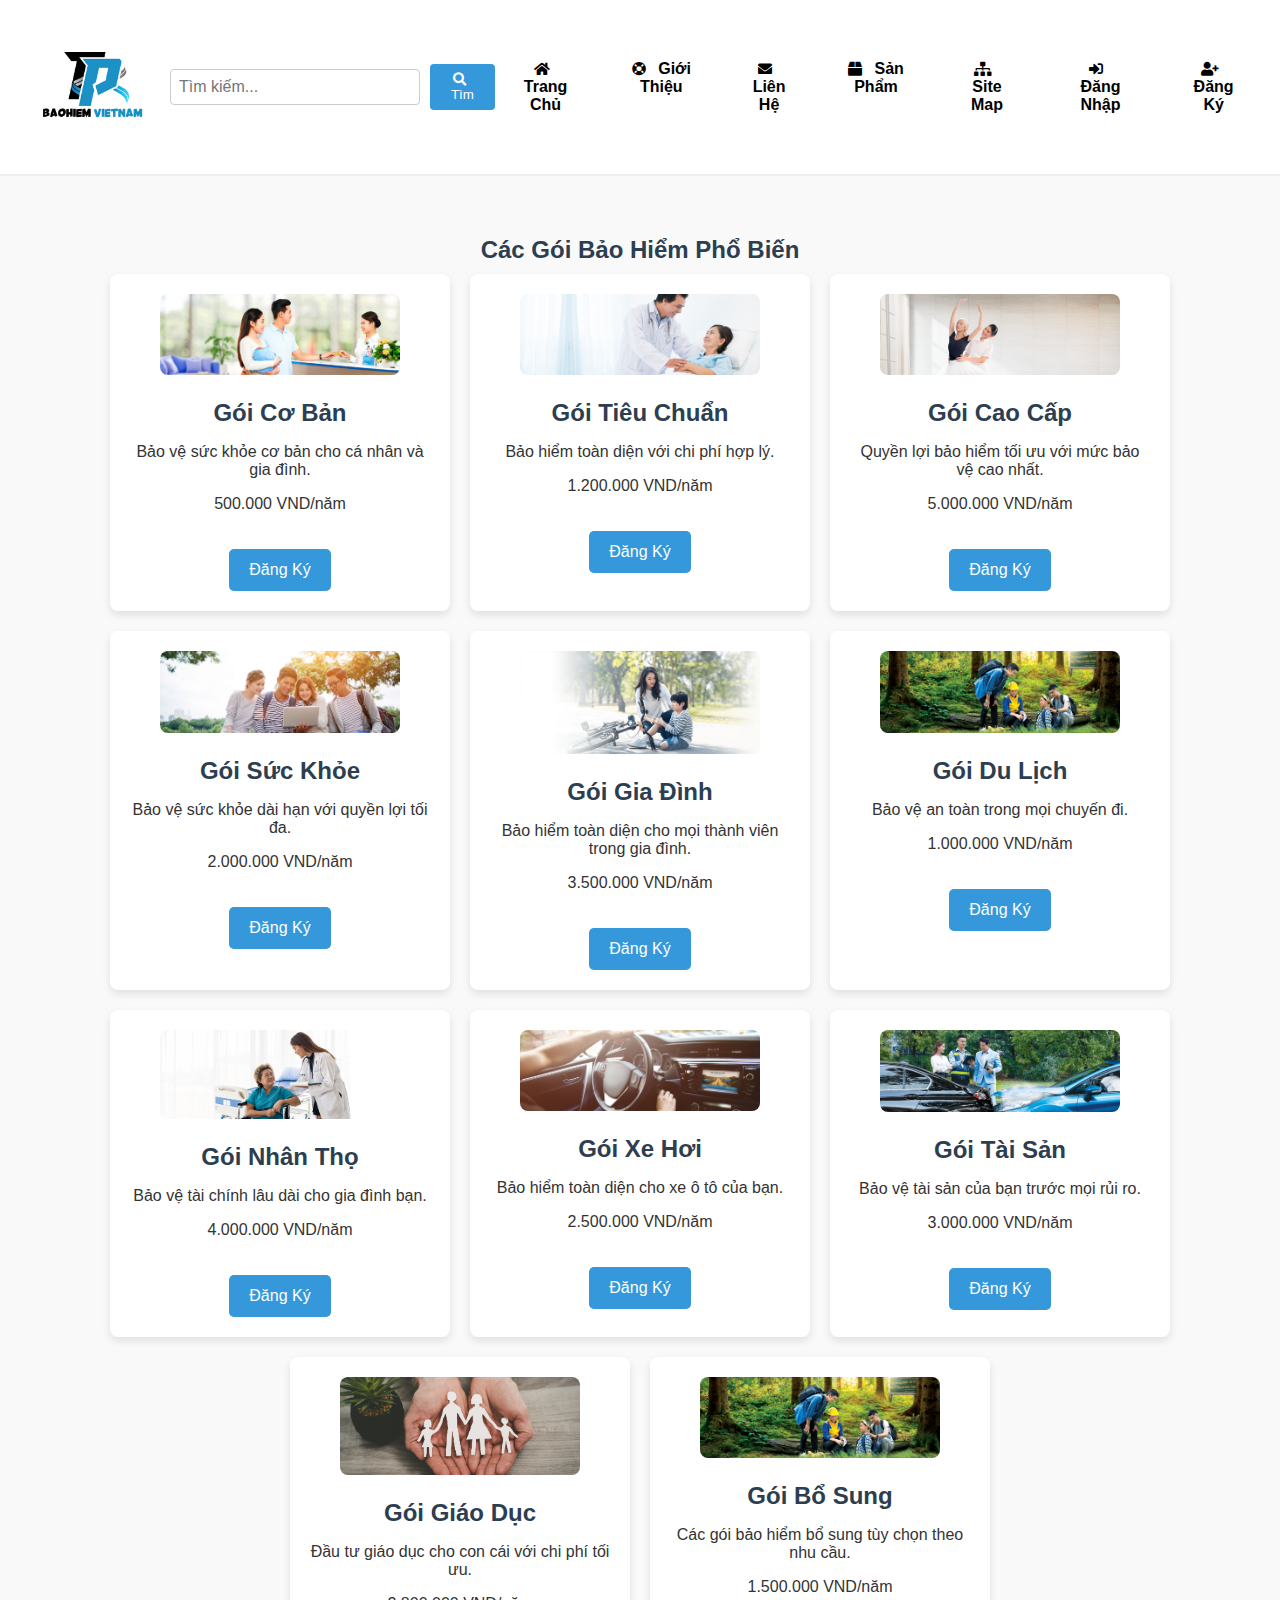
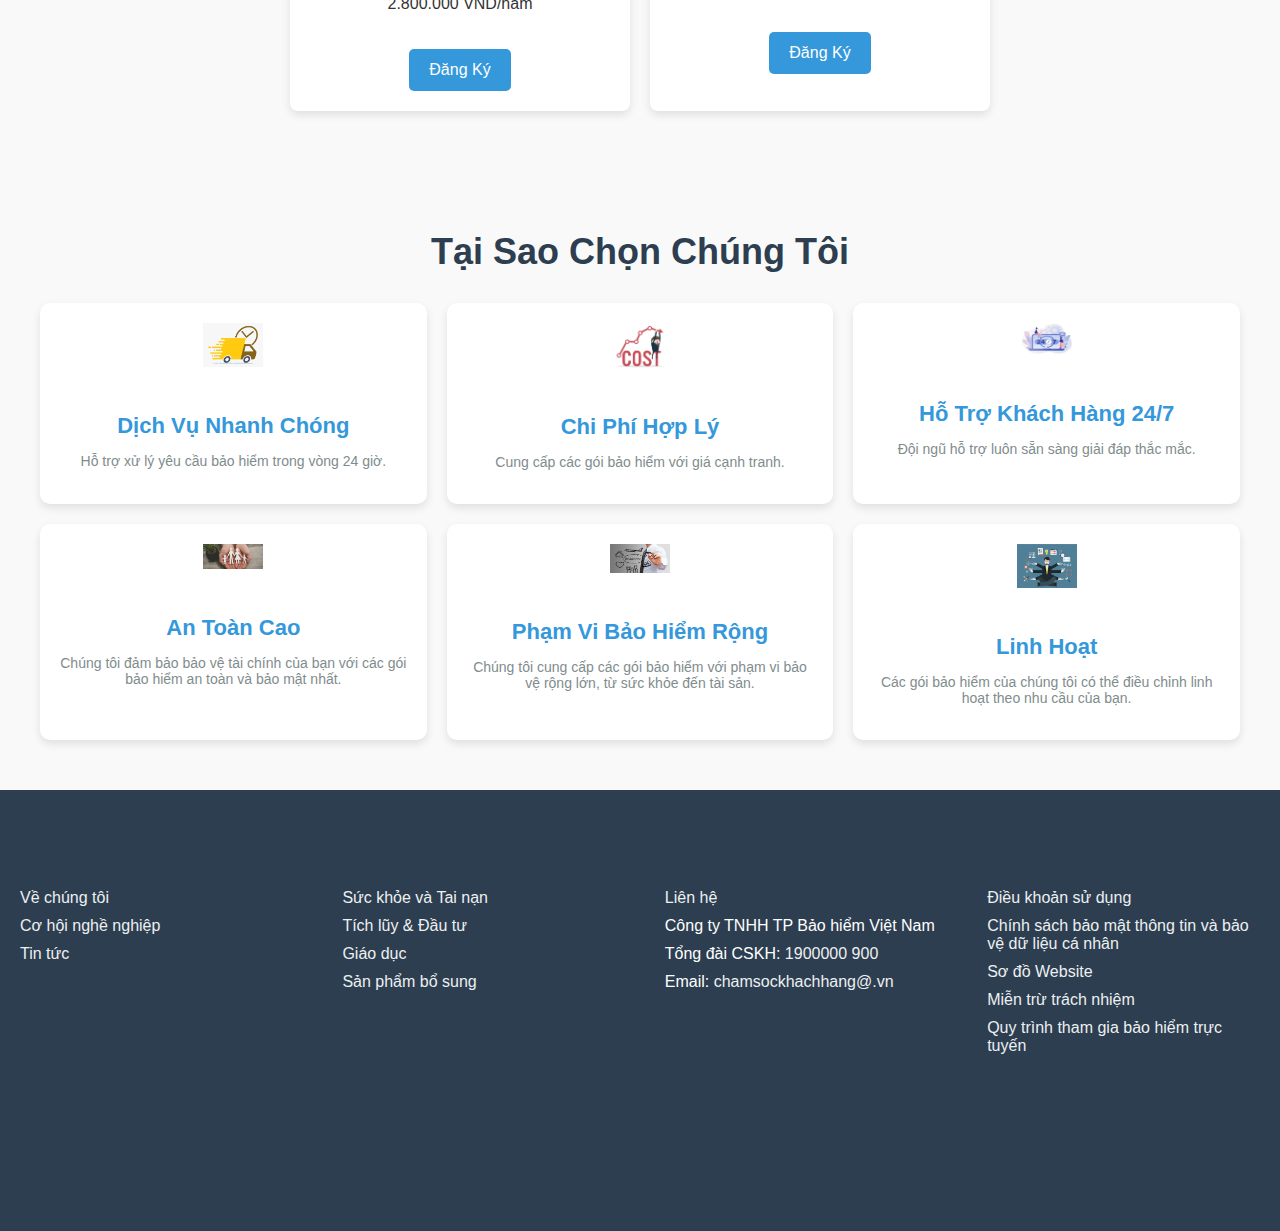
<file: index.html>
<!DOCTYPE html>
<html lang="vi">

<head>
    <meta charset="UTF-8">
    <meta name="viewport" content="width=device-width, initial-scale=1.0">
    <title>Đăng Ký Bảo Hiểm Trực Tuyến</title>
    <link rel="stylesheet" href="https://cdnjs.cloudflare.com/ajax/libs/font-awesome/5.15.4/css/all.min.css">

    <link rel="stylesheet" href="style.css">
    <style>
    
        #benefits {
    padding: 50px 0;
    text-align: center;
    background-color: #f9f9f9;
}

#benefits h2 {
    font-size: 36px;
    color: #2c3e50;
    margin-bottom: 30px;
}

.benefit-list {
    display: grid;
    grid-template-columns: repeat(3, 1fr); /* 3 cột */
    gap: 20px;
    max-width: 1200px; /* Tối đa chiều rộng */
    margin: 0 auto; /* Căn giữa */
}

.benefit {
    background: #fff;
    border-radius: 10px;
    box-shadow: 0 4px 8px rgba(0, 0, 0, 0.1);
    padding: 20px;
    transition: transform 0.3s, box-shadow 0.3s;
}

.benefit:hover {
    transform: translateY(-5px);
    box-shadow: 0 6px 12px rgba(0, 0, 0, 0.15);
}

.benefit img {
    width: 60px;
    margin-bottom: 20px;
}

.benefit h3 {
    font-size: 22px;
    color: #3498db;
    margin-bottom: 10px;
}

.benefit p {
    font-size: 14px;
    color: #7f8c8d;
}

@media (max-width: 768px) {
    #benefits h2 { font-size: 28px; }
    .benefit { padding: 15px; }
    .benefit h3 { font-size: 20px; }
    .benefit p { font-size: 13px; }

    .benefit-list {
        grid-template-columns: repeat(2, 1fr); /* 2 cột khi màn hình nhỏ */
    }
}

@media (max-width: 480px) {
    .benefit-list {
        grid-template-columns: 1fr; /* 1 cột khi màn hình rất nhỏ */
    }
}
header {
    background-color: #2c3e50;
    color: #fff;
    padding: 20px 0;
    text-align: center;
    font-family: 'Arial', sans-serif;
}

header h1 {
    font-size: 36px;
    margin-bottom: 20px;
}

nav ul {
    list-style: none;
    padding: 0;
    margin: 0;
    display: flex;
    justify-content: center;
    gap: 30px;
}

nav ul li {
    display: inline-block;
}

nav ul li a {
    text-decoration: none;
    color: #fff;
    font-size: 18px;
    font-weight: bold;
    padding: 10px 20px;
    border-radius: 5px;
    transition: background-color 0.3s, color 0.3s;
}

nav ul li a:hover {
    background-color: #3498db;
    color: #fff;
}

@media (max-width: 768px) {
    header h1 {
        font-size: 28px;
    }

    nav ul {
        flex-direction: column;
        gap: 15px;
    }

    nav ul li a {
        font-size: 16px;
    }
}
/* CSS cho Header */
header {
    display: flex;
    justify-content: space-between;
    align-items: center;
    padding: 10px 20px;
    background-color: #fff;
    border-bottom: 2px solid #eee;
}

/* Logo */
.logo img {
    width: 150px; /* Điều chỉnh kích thước logo */
    height: auto;
}

/* Thanh Tìm Kiếm */
.search-bar form {
    display: flex;
    align-items: center;
}

.search-bar input[type="text"] {
    padding: 8px;
    border: 1px solid #ccc;
    border-radius: 4px;
    width: 250px;
    font-size: 16px;
}

.search-bar button {
    padding: 8px 12px;
    background-color: #3498db;
    color: white;
    border: none;
    border-radius: 4px;
    cursor: pointer;
    margin-left: 10px;
}

.search-bar button i {
    margin-right: 5px;
}

.search-bar button:hover {
    background-color: #2980b9;
}

/* Điều chỉnh các liên kết trong navigation */
nav ul {
    display: flex;
    gap: 15px;
}

nav ul li a {
    text-decoration: none;
    color: #333;
    display: flex;
    align-items: center;
}

nav ul li a:hover {
    color: #007bff;
}

nav ul li a i {
    margin-right: 5px;
}

.logo img {
    max-width: 150px; 
    height: auto;
}
/* Footer */
footer {
    background-color: #2c3e50;
    color: #fff;
    padding: 40px 20px;
    font-size: 16px;
    text-align: left;
}

.footer-container {
    display: flex;
    flex-wrap: wrap;
    justify-content: space-between;
    margin-bottom: 20px;
}

.footer-section {
    width: 22%;
    margin-bottom: 20px;
}

.footer-section h3 {
    font-size: 20px;
    margin-bottom: 15px;
    font-weight: bold;
}

.footer-section ul {
    list-style: none;
    padding: 0;
}

.footer-section li {
    margin-bottom: 10px;
}

.footer-section a {
    color: #ecf0f1;
    text-decoration: none;
}

.footer-section a:hover {
    color: #3498db;
}

.footer-bottom {
    text-align: center;
    font-size: 14px;
}

.footer-bottom p {
    margin: 0;
    font-size: 14px;
    color: #bdc3c7;
}

/* Đảm bảo footer không bị che bởi phần content */
body {
    margin-bottom: 200px; /* Giảm khoảng cách giữa footer và nội dung */
}

/* Body and HTML */
html, body {
    height: 100%;
    margin: 0;
    font-family: Arial, sans-serif;
}

/* Bố cục của trang */
body {
    display: flex;
    flex-direction: column;
}

/* Các phần khác của trang */
main {
    flex: 1; /* Phần này sẽ chiếm không gian còn lại */
}

/* Footer */
footer {
    background-color: #2c3e50;
    color: #fff;
    padding: 40px 20px;
    font-size: 16px;
    text-align: left;
}

.footer-container {
    display: flex;
    flex-wrap: wrap;
    justify-content: space-between;
    margin-bottom: 20px;
}

.footer-section {
    width: 22%;
    margin-bottom: 20px;
}

.footer-section h3 {
    font-size: 20px;
    margin-bottom: 15px;
    font-weight: bold;
}

.footer-section ul {
    list-style: none;
    padding: 0;
}

.footer-section li {
    margin-bottom: 10px;
}

.footer-section a {
    color: #ecf0f1;
    text-decoration: none;
}

.footer-section a:hover {
    color: #3498db;
}

.footer-bottom {
    text-align: center;
    font-size: 14px;
}

.footer-bottom p {
    margin: 0;
    font-size: 14px;
    color: #bdc3c7;
}
/* Định dạng chung cho menu */
nav ul {
    list-style: none;
    padding: 0;
    margin: 0;
    display: flex;
    font-family: Arial, sans-serif;
}

nav ul li {
    position: relative;
    margin: 0;
}

nav ul li a {
    display: block;
    padding: 12px 20px;
    text-decoration: none;
    color: #000; /* Màu chữ đen */
    font-size: 16px;
    transition: color 0.3s;
}

nav ul li a:hover {
    color: #f39c12; /* Màu chữ khi hover */
}

/* Dropdown menu ẩn mặc định */
nav ul .dropdown-menu {
    display: none;
    position: absolute;
    top: 100%;
    left: 0;
    list-style: none;
    min-width: 200px;
    background: none; /* Xóa background */
    border: 1px solid #ddd; /* Thêm đường viền mỏng */
    border-radius: 5px;
    overflow: hidden;
    z-index: 1000;
}

nav ul .dropdown-menu li a {
    padding: 10px 15px;
    color: #000; /* Màu chữ đen */
    font-size: 14px;
    border-bottom: 1px solid #eee;
    display: block;
    transition: color 0.3s, background-color 0.3s;
}

nav ul .dropdown-menu li a:hover {
    color: #f39c12; /* Màu chữ khi hover */
    background-color: #fdfdfd; /* Màu nền khi hover */
}

/* Loại bỏ đường viền cuối cùng */
nav ul .dropdown-menu li:last-child a {
    border-bottom: none;
}

/* Hiển thị dropdown menu khi hover */
nav ul li.dropdown:hover .dropdown-menu {
    display: block;
    animation: fadeIn 0.3s ease-in-out;
}

/* Hiệu ứng khi menu xuất hiện */
@keyframes fadeIn {
    from {
        opacity: 0;
        transform: translateY(-10px);
    }
    to {
        opacity: 1;
        transform: translateY(0);
    }
}

/* Định dạng phần dropdown icon */
nav ul li a i {
    margin-right: 8px;
    font-size: 14px;
}


    </style>
</head>

<body>
        <header>
            <!-- Logo Web -->
            <div class="logo">
                <a href="index.html"><img src="img/logo.jpg"  ></a>
            </div>
        
            <!-- Thanh Tìm Kiếm -->
            <div class="search-bar">
                <form action="search.html" method="get">
                    <input type="text" name="query" placeholder="Tìm kiếm..." required>
                    <button type="submit"><i class="fas fa-search"></i> Tìm</button>
                </form>
            </div>
        
            <!-- Thanh Điều Hướng -->
            <nav>
                <ul>
                    <li><a href="index.html"><i class="fas fa-home"></i> Trang Chủ</a></li>
                    <li><a href="support.html"><i class="fas fa-life-ring"></i> Giới Thiệu</a></li>
                    <li><a href="contact.html"><i class="fas fa-envelope"></i> Liên Hệ</a></li>
                    <li class="dropdown">
                        <a href="#"><i class="fas fa-box"></i> Sản Phẩm</a>
                        <ul class="dropdown-menu">
                            <li><a href="details.html?package=basic">Gói Cơ Bản</a></li>
                            <li><a href="details.html?package=standard">Gói Tiêu Chuẩn</a></li>
                            <li><a href="details.html?package=premium">Gói Cao Cấp</a></li>
                            <li><a href="details.html?package=health">Gói Sức Khỏe</a></li>
                            <li><a href="details.html?package=family">Gói Gia Đình</a></li>
                            <li><a href="details.html?package=travel">Gói Du Lịch</a></li>
                            <li><a href="details.html?package=life">Gói Nhân Thọ</a></li>
                            <li><a href="details.html?package=car">Gói Xe Hơi</a></li>
                            <li><a href="details.html?package=property">Gói Tài Sản</a></li>
                            <li><a href="details.html?package=education">Gói Giáo Dục</a></li>
                            <li><a href="details.html?package=supplementary">Gói Bổ Sung</a></li>
                        </ul>
                    </li>
                    <li><a href="site-map.html"><i class="fas fa-sitemap"></i> Site Map</a></li>
                    <li><a href="login.html"><i class="fas fa-sign-in-alt"></i> Đăng Nhập</a></li>
                    <li><a href="register.html"><i class="fas fa-user-plus"></i> Đăng Ký</a></li>

                </ul>
            </nav>            
        </header>
 
    <!-- Slideshow -->
    <div class="slideshow-container">
        <div class="mySlides fade">
            <img src="img/d44abde729ba4ab9c905d01179538267.jpg" alt="Gói Cơ Bản">
        </div>
        <div class="mySlides fade">
            <img src="img/tieu-chuan.jpg" alt="Gói Tiêu Chuẩn">
        </div>
        <div class="mySlides fade">
            <img src="img/cao-cap.png" alt="Gói Cao Cấp">
        </div>
        <div class="mySlides fade">
            <img src="img/con-mguoi.jpg" alt="Gói Bảo Hiểm Sức Khỏe">
        </div>
        <div class="mySlides fade">
            <img src="img/gia dinh.png" alt="Gói Gia Đình">
        </div>
        <div class="mySlides fade">
            <img src="img/du-lich.jpg" alt="Gói Du Lịch">
        </div>
        <div class="mySlides fade">
            <img src="img/nhan-tho.png" alt="Gói Bảo Hiểm Nhân Thọ">
        </div>
        <div class="mySlides fade">
            <img src="img/xe-hoi.jpg" alt="Gói Bảo Hiểm Xe Hơi">
        </div>
        <div class="mySlides fade">
            <img src="img/tai-san.png" alt="Gói Bảo Hiểm Tài Sản">
        </div>
    </div>

    <main>
 
<!-- Phần Các Sản Phẩm Bảo Hiểm -->
<section id="packages" class="packages">
    <h2>Các Gói Bảo Hiểm Phổ Biến</h2>
    <div class="package-list">
        <div class="package">
            <img src="img/d44abde729ba4ab9c905d01179538267.jpg" alt="Gói Cơ Bản" class="package-image">
            <h3>Gói Cơ Bản</h3>
            <p>Bảo vệ sức khỏe cơ bản cho cá nhân và gia đình.</p>
            <p class="price">500.000 VND/năm</p>
            <a href="details.html?package=basic" class="btn">Đăng Ký</a>
        </div>
        <div class="package">
            <img src="img/tieu-chuan.jpg" alt="Gói Tiêu Chuẩn" class="package-image">
            <h3>Gói Tiêu Chuẩn</h3>
            <p>Bảo hiểm toàn diện với chi phí hợp lý.</p>
            <p class="price">1.200.000 VND/năm</p>
            <a href="details.html?package=standard" class="btn">Đăng Ký</a>
        </div>
        <div class="package">
            <img src="img/cao-cap.png" alt="Gói Cao Cấp" class="package-image">
            <h3>Gói Cao Cấp</h3>
            <p>Quyền lợi bảo hiểm tối ưu với mức bảo vệ cao nhất.</p>
            <p class="price">5.000.000 VND/năm</p>
            <a href="details.html?package=premium" class="btn">Đăng Ký</a>
        </div>
        <div class="package">
            <img src="img/con-mguoi.jpg" alt="Gói Sức Khỏe" class="package-image">
            <h3>Gói Sức Khỏe</h3>
            <p>Bảo vệ sức khỏe dài hạn với quyền lợi tối đa.</p>
            <p class="price">2.000.000 VND/năm</p>
            <a href="details.html?package=health" class="btn">Đăng Ký</a>
        </div>
        <div class="package">
            <img src="img/gia dinh.png" alt="Gói Gia Đình" class="package-image">
            <h3>Gói Gia Đình</h3>
            <p>Bảo hiểm toàn diện cho mọi thành viên trong gia đình.</p>
            <p class="price">3.500.000 VND/năm</p>
            <a href="details.html?package=family" class="btn">Đăng Ký</a>
        </div>
        <div class="package">
            <img src="img/du-lich.jpg" alt="Gói Du Lịch" class="package-image">
            <h3>Gói Du Lịch</h3>
            <p>Bảo vệ an toàn trong mọi chuyến đi.</p>
            <p class="price">1.000.000 VND/năm</p>
            <a href="details.html?package=travel" class="btn">Đăng Ký</a>
        </div>
        <div class="package">
            <img src="img/nhan-tho.png" alt="Gói Nhân Thọ" class="package-image">
            <h3>Gói Nhân Thọ</h3>
            <p>Bảo vệ tài chính lâu dài cho gia đình bạn.</p>
            <p class="price">4.000.000 VND/năm</p>
            <a href="details.html?package=life" class="btn">Đăng Ký</a>
        </div>
        <div class="package">
            <img src="img/xe-hoi.jpg" alt="Gói Xe Hơi" class="package-image">
            <h3>Gói Xe Hơi</h3>
            <p>Bảo hiểm toàn diện cho xe ô tô của bạn.</p>
            <p class="price">2.500.000 VND/năm</p>
            <a href="details.html?package=car" class="btn">Đăng Ký</a>
        </div>
        <div class="package">
            <img src="img/tai-san.png" alt="Gói Tài Sản" class="package-image">
            <h3>Gói Tài Sản</h3>
            <p>Bảo vệ tài sản của bạn trước mọi rủi ro.</p>
            <p class="price">3.000.000 VND/năm</p>
            <a href="details.html?package=property" class="btn">Đăng Ký</a>
        </div>
        <div class="package">
            <img src="img/an-toan.jpg" alt="Gói Giáo Dục" class="package-image">
            <h3>Gói Giáo Dục</h3>
            <p>Đầu tư giáo dục cho con cái với chi phí tối ưu.</p>
            <p class="price">2.800.000 VND/năm</p>
            <a href="details.html?package=education" class="btn">Đăng Ký</a>
        </div>
        <div class="package">
            <img src="img/du-lich.jpg" alt="Gói Bổ Sung" class="package-image">
            <h3>Gói Bổ Sung</h3>
            <p>Các gói bảo hiểm bổ sung tùy chọn theo nhu cầu.</p>
            <p class="price">1.500.000 VND/năm</p>
            <a href="details.html?package=supplementary" class="btn">Đăng Ký</a>
        </div>
    </div>
</section>


        <!-- Phần Tiêu Chí Ưu Đãi -->
        <section id="benefits" class="benefits">
            <h2>Tại Sao Chọn Chúng Tôi</h2>
            <div class="benefit-list">
                <div class="benefit">
                    <img src="img/dich-vu-nhanh.png" alt="Dịch Vụ Nhanh Chóng">
                    <h3>Dịch Vụ Nhanh Chóng</h3>
                    <p>Hỗ trợ xử lý yêu cầu bảo hiểm trong vòng 24 giờ.</p>
                </div>
                <div class="benefit">
                    <img src="img/chi-phi.jpg" alt="Chi Phí Hợp Lý">
                    <h3>Chi Phí Hợp Lý</h3>
                    <p>Cung cấp các gói bảo hiểm với giá cạnh tranh.</p>
                </div>
                <div class="benefit">
                    <img src="img/24-7.jpg" alt="Hỗ Trợ Khách Hàng 24/7">
                    <h3>Hỗ Trợ Khách Hàng 24/7</h3>
                    <p>Đội ngũ hỗ trợ luôn sẵn sàng giải đáp thắc mắc.</p>
                </div>
                 <div class="benefit">
                    <img src="img/an-toan.jpg" alt="An Toàn Cao">
                    <h3>An Toàn Cao</h3>
                    <p>Chúng tôi đảm bảo bảo vệ tài chính của bạn với các gói bảo hiểm an toàn và bảo mật nhất.</p>
                </div>
                <div class="benefit">
                    <img src="img/pham-vi.jpg" alt="Phạm Vi Bảo Hiểm Rộng">
                    <h3>Phạm Vi Bảo Hiểm Rộng</h3>
                    <p>Chúng tôi cung cấp các gói bảo hiểm với phạm vi bảo vệ rộng lớn, từ sức khỏe đến tài sản.</p>
                </div>
                <div class="benefit">
                    <img src="img/linh-hoat.jpg" alt="Linh Hoạt">
                    <h3>Linh Hoạt</h3>
                    <p>Các gói bảo hiểm của chúng tôi có thể điều chỉnh linh hoạt theo nhu cầu của bạn.</p>
                </div>
            </div>
        </section>

        <footer>
            <div class="footer-container">
                <!-- Chuyên mục thông tin về công ty -->
                <div class="footer-section">
                    <h3>Về Công Ty</h3>
                    <ul>
                        <li><a href="about-us.html">Về chúng tôi</a></li>
                        <li><a href="career.html">Cơ hội nghề nghiệp</a></li>
                        <li><a href="news.html">Tin tức</a></li>
                    </ul>
                </div>
        
                <!-- Chuyên mục sản phẩm bảo hiểm -->
                <div class="footer-section">
                    <h3>Sản Phẩm Bảo Hiểm</h3>
                    <ul>
                        <li><a href="health-accident.html">Sức khỏe và Tai nạn</a></li>
                        <li><a href="investment.html">Tích lũy & Đầu tư</a></li>
                        <li><a href="education.html">Giáo dục</a></li>
                        <li><a href="supplementary.html">Sản phẩm bổ sung</a></li>
                    </ul>
                </div>
        
                <!-- Thông tin liên hệ -->
                <div class="footer-section">
                    <h3>Liên Hệ</h3>
                    <ul>
                        <li><a href="contact.html">Liên hệ</a></li>
                        <li>Công ty TNHH TP Bảo hiểm Việt Nam</li>
                        <li>Tổng đài CSKH: <a href="tel:+1900000900">1900000 900</a></li>
                        <li>Email: <a href="mailto:chamsockhachhang@.vn">chamsockhachhang@.vn</a></li>
                    </ul>
                </div>
        
                <!-- Liên kết khác -->
                <div class="footer-section">
                    <h3>Liên Kết Khác</h3>
                    <ul>
                        <li><a href="terms-of-use.html">Điều khoản sử dụng</a></li>
                        <li><a href="privacy-policy.html">Chính sách bảo mật thông tin và bảo vệ dữ liệu cá nhân</a></li>
                        <li><a href="site-map.html">Sơ đồ Website</a></li>
                        <li><a href="disclaimer.html">Miễn trừ trách nhiệm</a></li>
                        <li><a href="online-insurance-process.html">Quy trình tham gia bảo hiểm trực tuyến</a></li>
                    </ul>
                </div>
            </div>
        </footer>
        
    </main>

    <footer>
     </footer>

    <script>
        // JavaScript cho slideshow
        let slideIndex = 0;
        showSlides();

        function showSlides() {
            let slides = document.getElementsByClassName("mySlides");
            for (let i = 0; i < slides.length; i++) {
                slides[i].style.display = "none";  
            }
            slideIndex++;
            if (slideIndex > slides.length) {slideIndex = 1}    
            slides[slideIndex-1].style.display = "block";  
            setTimeout(showSlides, 2000); // Thay đổi slide mỗi 2 giây
        }
    </script>
</body>

</html>
</file>
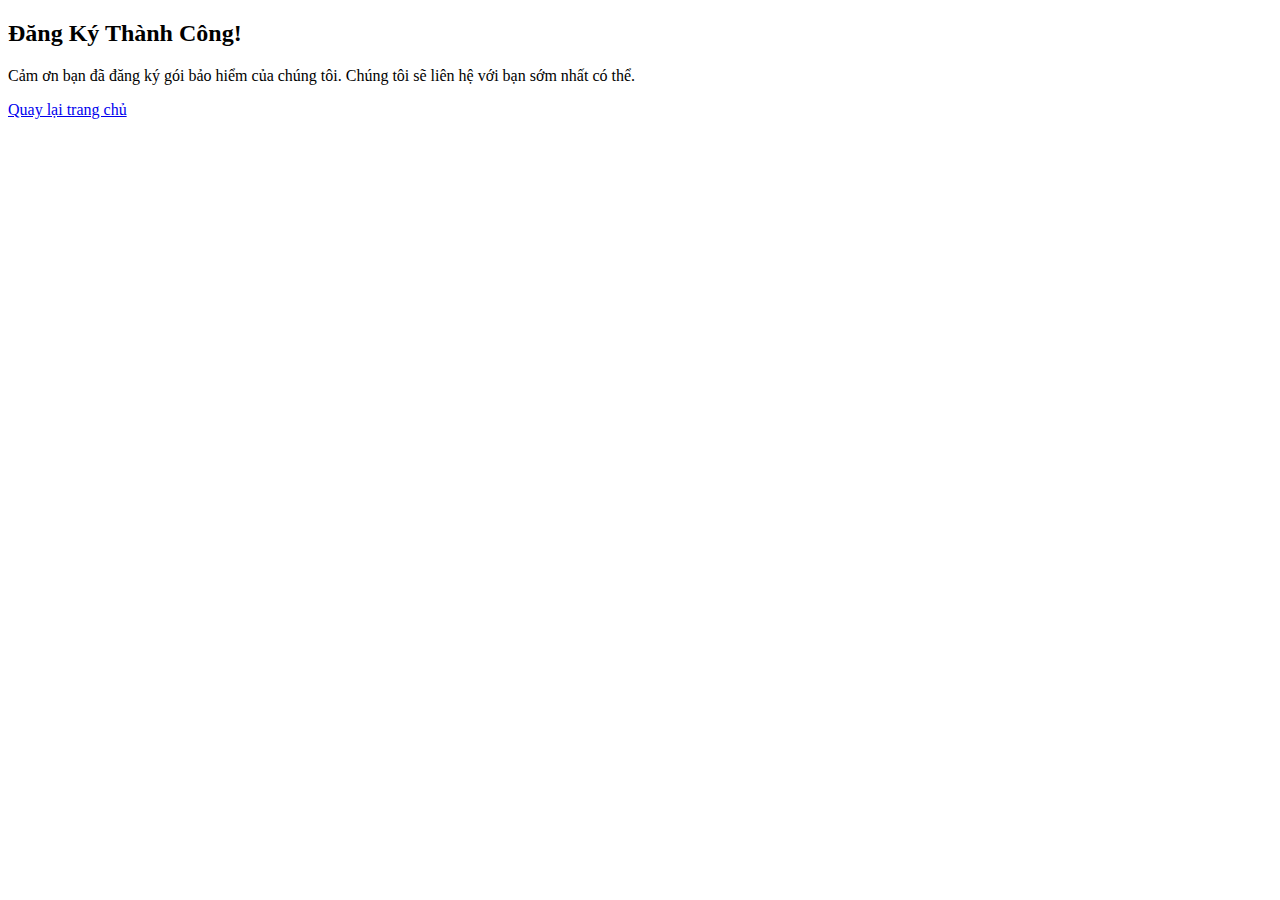
<file: confirmation.html>
<!DOCTYPE html>
<html lang="vi">
<head>
    <meta charset="UTF-8">
    <meta name="viewport" content="width=device-width, initial-scale=1.0">
    <title>Xác Nhận Đăng Ký</title>
</head>
<body>

    <h2>Đăng Ký Thành Công!</h2>
    <p>Cảm ơn bạn đã đăng ký gói bảo hiểm của chúng tôi. Chúng tôi sẽ liên hệ với bạn sớm nhất có thể.</p>
    <a href="index.html">Quay lại trang chủ</a>

</body>
</html>
</file>
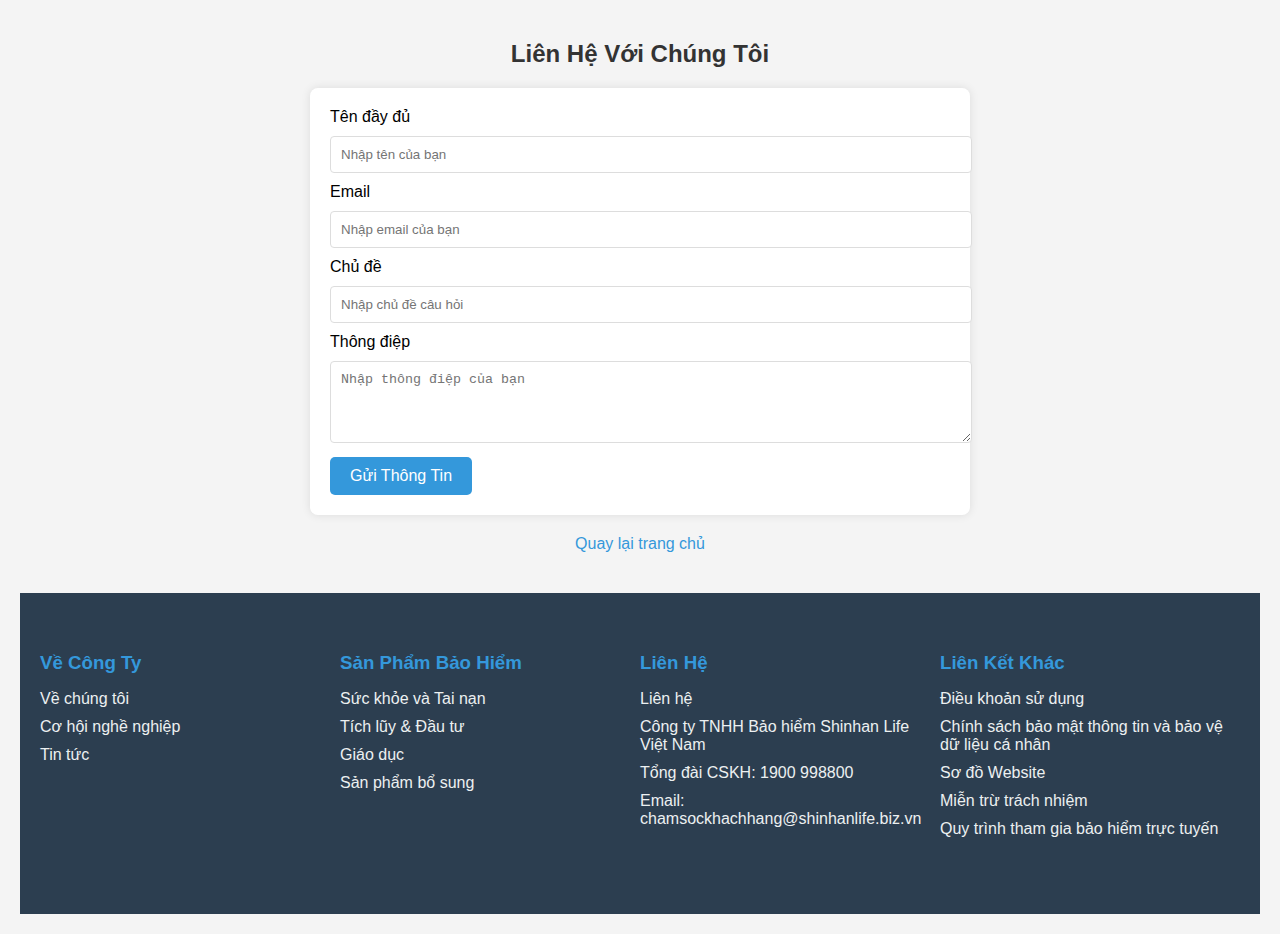
<file: contact.html>
<!DOCTYPE html>
<html lang="vi">
<head>
    <meta charset="UTF-8">
    <meta name="viewport" content="width=device-width, initial-scale=1.0">
    <title>Liên Hệ</title>
    <style>
        body {
            font-family: Arial, sans-serif;
            margin: 0;
            padding: 20px;
            background-color: #f4f4f4;
        }

        h2 {
            color: #333;
            text-align: center;
        }

        .contact-container {
            background-color: #fff;
            padding: 20px;
            border-radius: 8px;
            box-shadow: 0 0 10px rgba(0, 0, 0, 0.1);
            width: 50%;
            margin: 0 auto;
        }

        .contact-container input,
        .contact-container textarea {
            width: 100%;
            padding: 10px;
            margin: 10px 0;
            border: 1px solid #ddd;
            border-radius: 4px;
        }

        .contact-container button {
            padding: 10px 20px;
            background-color: #3498db;
            color: white;
            border: none;
            border-radius: 5px;
            cursor: pointer;
            font-size: 16px;
        }

        .contact-container button:hover {
            background-color: #2980b9;
        }

        .back-btn {
            display: block;
            text-align: center;
            margin-top: 20px;
            text-decoration: none;
            color: #3498db;
        }

        .contact-info {
            margin-top: 40px;
            text-align: center;
        }

        footer {
            background-color: #2c3e50;
            color: #ecf0f1;
            padding: 40px 0;
            margin-top: 40px;
        }

        .footer-container {
            display: flex;
            flex-wrap: wrap;
            justify-content: space-between;
            max-width: 1200px;
            margin: 0 auto;
        }

        .footer-section {
            flex: 1;
            min-width: 200px;
            margin-bottom: 20px;
        }

        .footer-section h3 {
            color: #3498db;
            margin-bottom: 15px;
        }

        .footer-section ul {
            list-style-type: none;
            padding: 0;
        }

        .footer-section ul li {
            margin: 10px 0;
        }

        .footer-section ul li a {
            color: #ecf0f1;
            text-decoration: none;
            font-size: 16px;
        }

        .footer-section ul li a:hover {
            text-decoration: underline;
        }

        .footer-section a {
            color: #ecf0f1;
        }

        .footer-section a:hover {
            color: #3498db;
        }
    </style>
</head>
<body>

    <h2>Liên Hệ Với Chúng Tôi</h2>

    <div class="contact-container">
        <form action="submit_contact.php" method="POST">
            <label for="name">Tên đầy đủ</label>
            <input type="text" id="name" name="name" required placeholder="Nhập tên của bạn">

            <label for="email">Email</label>
            <input type="email" id="email" name="email" required placeholder="Nhập email của bạn">

            <label for="subject">Chủ đề</label>
            <input type="text" id="subject" name="subject" required placeholder="Nhập chủ đề câu hỏi">

            <label for="message">Thông điệp</label>
            <textarea id="message" name="message" rows="4" required placeholder="Nhập thông điệp của bạn"></textarea>

            <button type="submit">Gửi Thông Tin</button>
        </form>
    </div>

    
    <a href="index.html" class="back-btn">Quay lại trang chủ</a>

    <footer>
        <div class="footer-container">
            <div class="footer-section">
                <h3>Về Công Ty</h3>
                <ul>
                    <li><a href="about-us.html">Về chúng tôi</a></li>
                    <li><a href="career.html">Cơ hội nghề nghiệp</a></li>
                    <li><a href="news.html">Tin tức</a></li>
                </ul>
            </div>

            <div class="footer-section">
                <h3>Sản Phẩm Bảo Hiểm</h3>
                <ul>
                    <li><a href="health-accident.html">Sức khỏe và Tai nạn</a></li>
                    <li><a href="investment.html">Tích lũy & Đầu tư</a></li>
                    <li><a href="education.html">Giáo dục</a></li>
                    <li><a href="supplementary.html">Sản phẩm bổ sung</a></li>
                </ul>
            </div>

            <div class="footer-section">
                <h3>Liên Hệ</h3>
                <ul>
                    <li><a href="contact.html">Liên hệ</a></li>
                    <li>Công ty TNHH Bảo hiểm Shinhan Life Việt Nam</li>
                    <li>Tổng đài CSKH: <a href="tel:+1900998800">1900 998800</a></li>
                    <li>Email: <a href="mailto:chamsockhachhang@shinhanlife.biz.vn">chamsockhachhang@shinhanlife.biz.vn</a></li>
                </ul>
            </div>

            <div class="footer-section">
                <h3>Liên Kết Khác</h3>
                <ul>
                    <li><a href="terms-of-use.html">Điều khoản sử dụng</a></li>
                    <li><a href="privacy-policy.html">Chính sách bảo mật thông tin và bảo vệ dữ liệu cá nhân</a></li>
                    <li><a href="site-map.html">Sơ đồ Website</a></li>
                    <li><a href="disclaimer.html">Miễn trừ trách nhiệm</a></li>
                    <li><a href="online-insurance-process.html">Quy trình tham gia bảo hiểm trực tuyến</a></li>
                </ul>
            </div>
        </div>
    </footer>

</body>
</html>
</file>
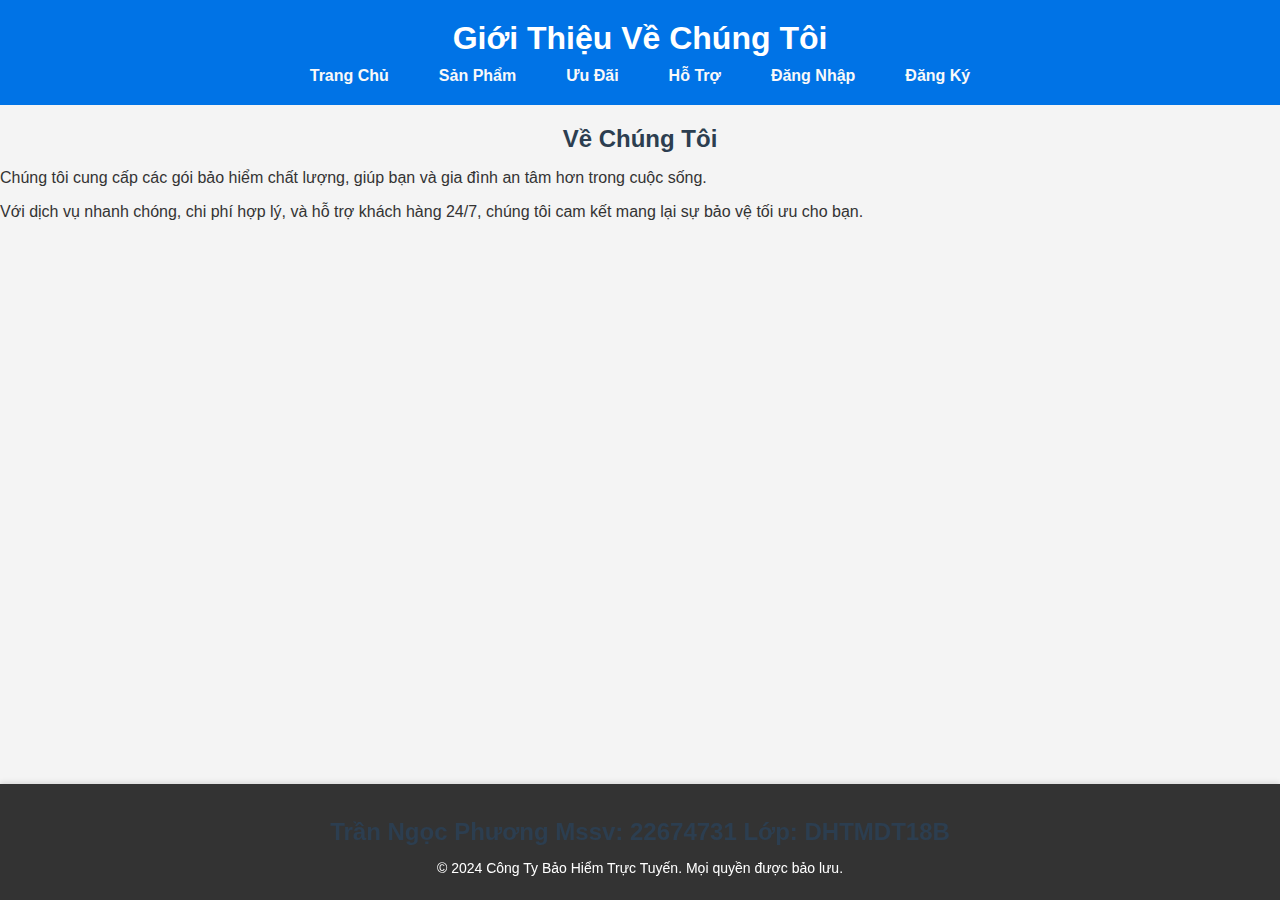
<file: introduction.html>
<!-- introduction.html -->
<!DOCTYPE html>
<html lang="vi">

<head>
    <meta charset="UTF-8">
    <meta name="viewport" content="width=device-width, initial-scale=1.0">
    <title>Giới Thiệu</title>
    <link rel="stylesheet" href="style.css">
</head>

<body>
    <header>
        <h1>Giới Thiệu Về Chúng Tôi</h1>
        <nav>
            <ul>
                <li><a href="index.html">Trang Chủ</a></li>
                <li><a href="index.html#packages">Sản Phẩm</a></li>
                <li><a href="index.html#benefits">Ưu Đãi</a></li>
                <li><a href="index.html#contact">Hỗ Trợ</a></li>
                <li><a href="login.html">Đăng Nhập</a></li>
                <li><a href="register.html">Đăng Ký</a></li>
            </ul>
        </nav>
    </header>

    <main>
        <section>
            <h2>Về Chúng Tôi</h2>
            <p>Chúng tôi cung cấp các gói bảo hiểm chất lượng, giúp bạn và gia đình an tâm hơn trong cuộc sống.</p>
            <p>Với dịch vụ nhanh chóng, chi phí hợp lý, và hỗ trợ khách hàng 24/7, chúng tôi cam kết mang lại sự bảo vệ tối ưu cho bạn.</p>
        </section>
    </main>

    <footer>
        <H3> Trần Ngọc Phương Mssv: 22674731 Lớp: DHTMDT18B </h3>
        <p>&copy; 2024 Công Ty Bảo Hiểm Trực Tuyến. Mọi quyền được bảo lưu.</p>
    </footer>
</body>

</html>

<style>
    footer {
    position: fixed;  /* Fixes the footer to the bottom of the page */
    bottom: 0;        /* Align it to the bottom */
    width: 100%;      /* Ensure the footer spans the entire width */
    background-color:   #333;
    ; /* Add a background color for visibility */
    text-align: center; /* Center the text */
    padding: 10px 0;   /* Add some padding around the text */
    font-size: 14px;    /* Adjust the font size */
    box-shadow: 0 -2px 5px rgba(0, 0, 0, 0.1); /* Optional: Adds a shadow effect */
}

/* Ensure content doesn't overlap the footer */
body {
    margin-bottom: 50px; /* Add bottom margin so content doesn't overlap */
}
</style>
</file>
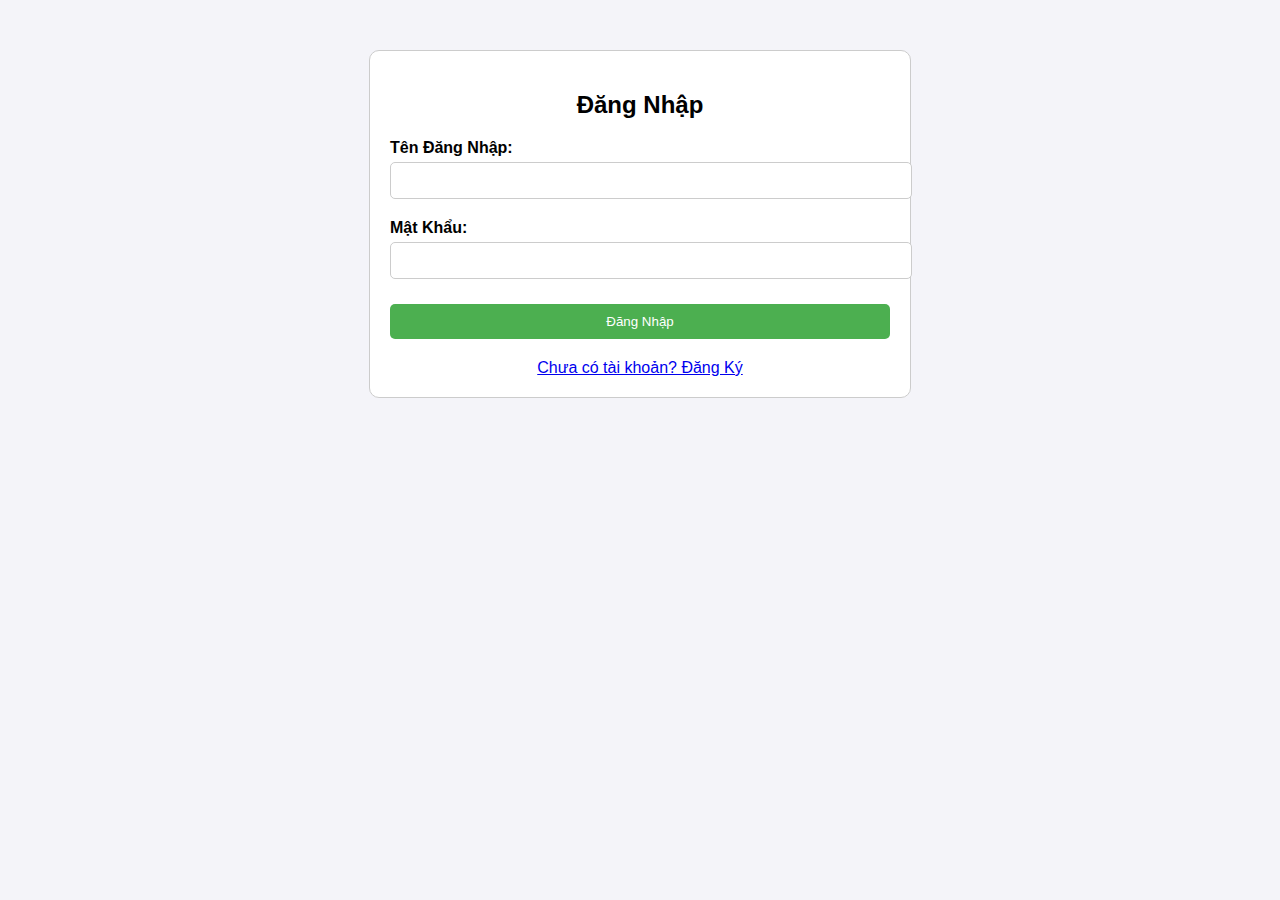
<file: login.html>
<!DOCTYPE html>
<html lang="vi">

<head>
    <meta charset="UTF-8">
    <meta name="viewport" content="width=device-width, initial-scale=1.0">
    <title>Đăng Nhập</title>
    <style>
         body {
            font-family: Arial, sans-serif;
            background-color: #f4f4f9;
            margin: 0;
            padding: 0;
        }

        .form-container {
            width: 100%;
            max-width: 500px;
            margin: 50px auto;
            padding: 20px;
            border: 1px solid #ccc;
            border-radius: 10px;
            background-color: #fff;
        }

        .form-container h2 {
            text-align: center;
        }

        .form-group {
            margin-bottom: 20px;
        }

        .form-group label {
            display: block;
            font-weight: bold;
        }

        .form-group input {
            width: 100%;
            padding: 10px;
            border: 1px solid #ccc;
            border-radius: 5px;
            margin-top: 5px;
        }

        .form-group input[type="submit"] {
            background-color: #4CAF50;
            color: white;
            border: none;
            cursor: pointer;
        }

        .form-group input[type="submit"]:hover {
            background-color: #45a049;
        }

        .form-container a {
            display: block;
            text-align: center;
            margin-top: 20px;
        }
    </style>
</head>

<body>
 

    <main>
        <div class="form-container">
            <h2>Đăng Nhập</h2>
            <form id="login-form">
                <div class="form-group">
                    <label for="username">Tên Đăng Nhập:</label>
                    <input type="text" id="username" name="username" required>
                </div>
                <div class="form-group">
                    <label for="password">Mật Khẩu:</label>
                    <input type="password" id="password" name="password" required>
                </div>
                <div class="form-group">
                    <input type="submit" value="Đăng Nhập">
                </div>
            </form>
            <a href="register.html">Chưa có tài khoản? Đăng Ký</a>
        </div>
    </main>

  

    <script>
        // Kiểm tra thông tin đăng nhập với thông tin đã lưu
        document.getElementById("login-form").addEventListener("submit", function (event) {
            event.preventDefault(); // Ngừng hành động mặc định của form

            var username = document.getElementById("username").value;
            var password = document.getElementById("password").value;

            var registeredUsername = localStorage.getItem("registeredUsername");
            var registeredPassword = localStorage.getItem("registeredPassword");

            if (username === registeredUsername && password === registeredPassword) {
                alert("Đăng nhập thành công!");
                window.location.href = "index.html"; // Chuyển hướng đến trang index.html
            } else {
                alert("Thông tin đăng nhập không chính xác!");
            }
        });
    </script>
</body>

</html>
</file>
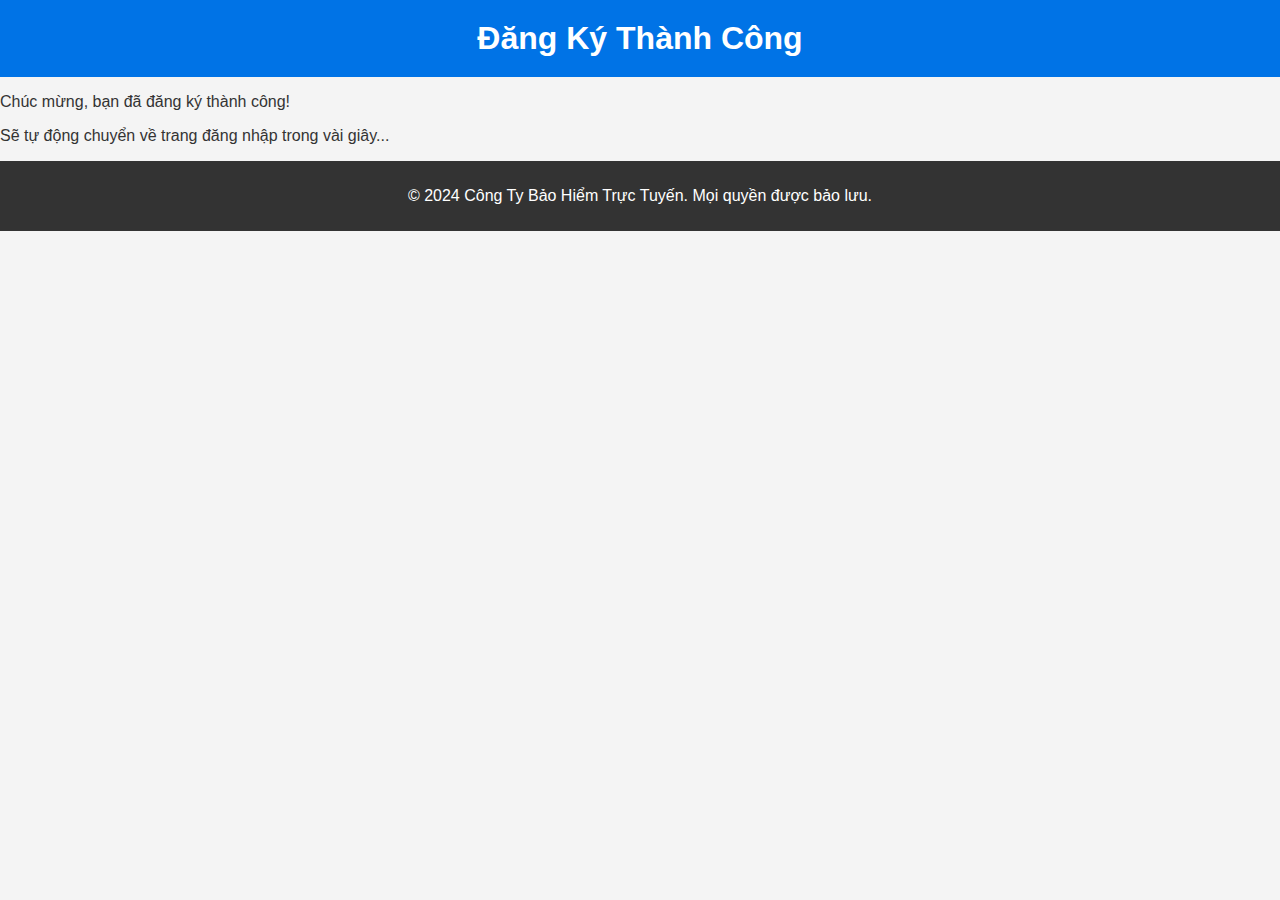
<file: register-success.html>
<!DOCTYPE html>
<html lang="vi">
<head>
    <meta charset="UTF-8">
    <meta name="viewport" content="width=device-width, initial-scale=1.0">
    <title>Đăng Ký Thành Công</title>
    <link rel="stylesheet" href="style.css">
    <meta http-equiv="refresh" content="3;url=login.html"> <!-- Chuyển hướng sau 3 giây -->
</head>
<body>
    <header>
        <h1>Đăng Ký Thành Công</h1>
    </header>

    <main>
        <p>Chúc mừng, bạn đã đăng ký thành công!</p>
        <p>Sẽ tự động chuyển về trang đăng nhập trong vài giây...</p>
    </main>

    <footer>
        <p>&copy; 2024 Công Ty Bảo Hiểm Trực Tuyến. Mọi quyền được bảo lưu.</p>
    </footer>
</body>
</html>
</file>
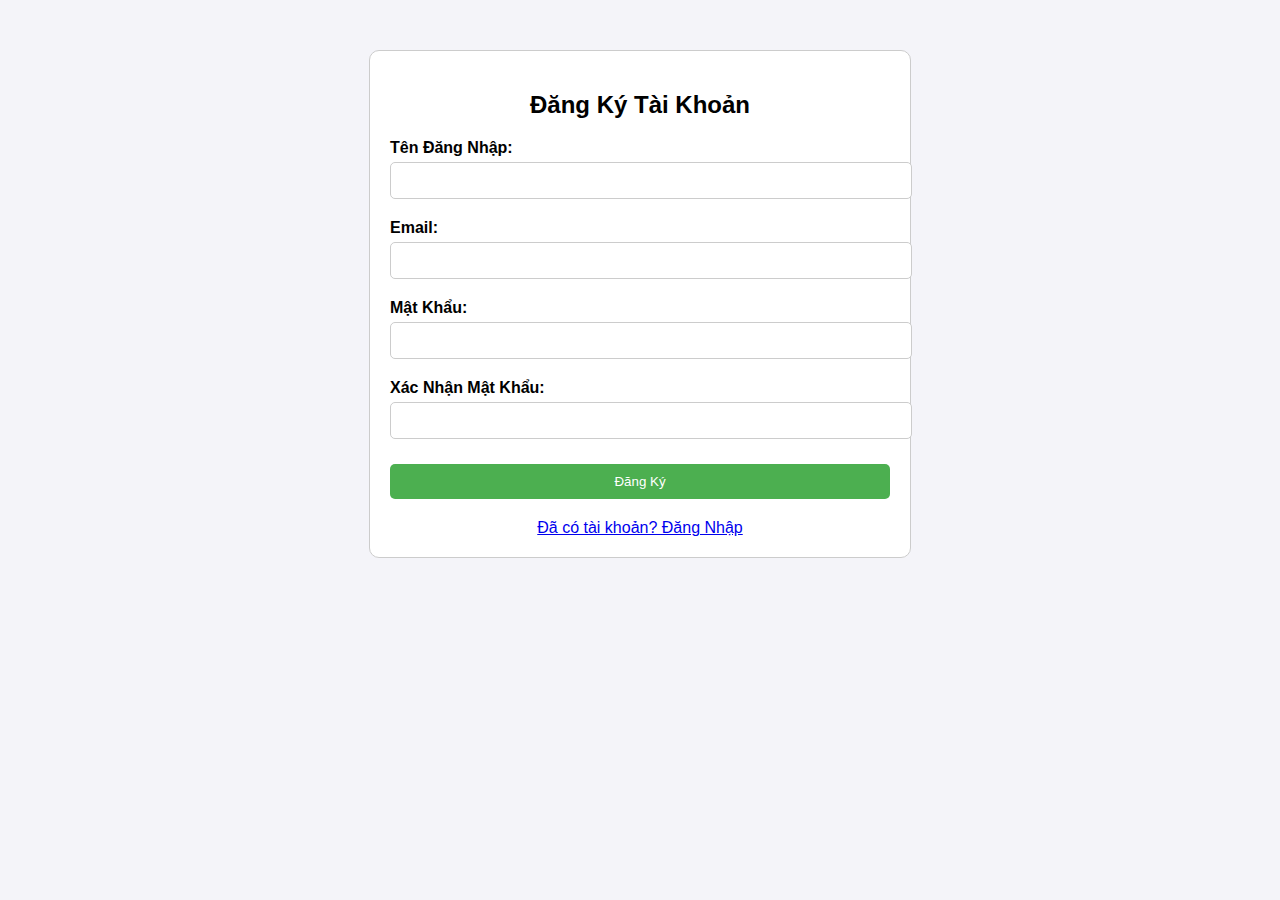
<file: register.html>
<!DOCTYPE html>
<html lang="vi">

<head>
    <meta charset="UTF-8">
    <meta name="viewport" content="width=device-width, initial-scale=1.0">
    <title>Đăng Ký</title>
    <style>
        /* CSS cho form đăng ký */
        body {
            font-family: Arial, sans-serif;
            background-color: #f4f4f9;
            margin: 0;
            padding: 0;
        }

        .form-container {
            width: 100%;
            max-width: 500px;
            margin: 50px auto;
            padding: 20px;
            border: 1px solid #ccc;
            border-radius: 10px;
            background-color: #fff;
        }

        .form-container h2 {
            text-align: center;
        }

        .form-group {
            margin-bottom: 20px;
        }

        .form-group label {
            display: block;
            font-weight: bold;
        }

        .form-group input {
            width: 100%;
            padding: 10px;
            border: 1px solid #ccc;
            border-radius: 5px;
            margin-top: 5px;
        }

        .form-group input[type="submit"] {
            background-color: #4CAF50;
            color: white;
            border: none;
            cursor: pointer;
        }

        .form-group input[type="submit"]:hover {
            background-color: #45a049;
        }

        .form-container a {
            display: block;
            text-align: center;
            margin-top: 20px;
        }

        .form-group input[type="email"],
        .form-group input[type="password"] {
            width: 100%;
            padding: 10px;
            border: 1px solid #ccc;
            border-radius: 5px;
            margin-top: 5px;
        }
    </style>
</head>

<body>
 
    <main>
        <div class="form-container">
            <h2>Đăng Ký Tài Khoản</h2>
            <form id="register-form">
                <div class="form-group">
                    <label for="username">Tên Đăng Nhập:</label>
                    <input type="text" id="username" name="username" required>
                </div>
                <div class="form-group">
                    <label for="email">Email:</label>
                    <input type="email" id="email" name="email" required>
                </div>
                <div class="form-group">
                    <label for="password">Mật Khẩu:</label>
                    <input type="password" id="password" name="password" required>
                </div>
                <div class="form-group">
                    <label for="confirm-password">Xác Nhận Mật Khẩu:</label>
                    <input type="password" id="confirm-password" name="confirm-password" required>
                </div>
                <div class="form-group">
                    <input type="submit" value="Đăng Ký">
                </div>
            </form>
            <a href="login.html">Đã có tài khoản? Đăng Nhập</a>
        </div>
    </main>

   

    <script>
        // Kiểm tra sự trùng khớp mật khẩu
        document.getElementById("register-form").addEventListener("submit", function (event) {
            event.preventDefault(); // Ngừng hành động mặc định của form

            var username = document.getElementById("username").value;
            var email = document.getElementById("email").value;
            var password = document.getElementById("password").value;
            var confirmPassword = document.getElementById("confirm-password").value;

            // Kiểm tra mật khẩu và xác nhận mật khẩu có trùng khớp không
            if (password !== confirmPassword) {
                alert("Mật khẩu và xác nhận mật khẩu không khớp!");
                return;
            }

            // Lưu thông tin đăng ký vào localStorage
            localStorage.setItem("registeredUsername", username);
            localStorage.setItem("registeredEmail", email);
            localStorage.setItem("registeredPassword", password);

            alert("Đăng ký thành công!");
            window.location.href = "login.html"; // Chuyển hướng đến trang đăng nhập
        });
    </script>
</body>

</html>
</file>
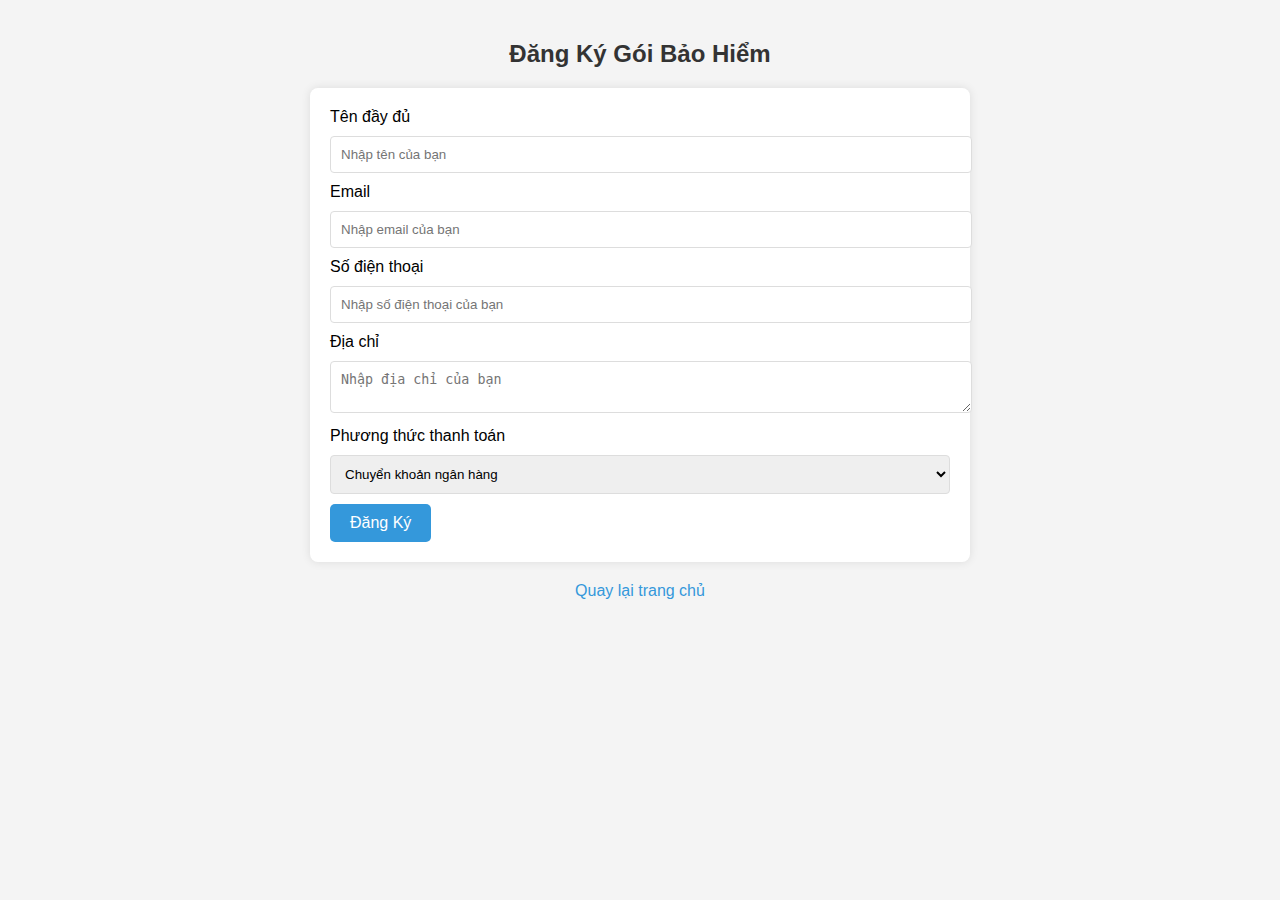
<file: registration.html>
<!DOCTYPE html>
<html lang="vi">
<head>
    <meta charset="UTF-8">
    <meta name="viewport" content="width=device-width, initial-scale=1.0">
    <title>Đăng Ký Gói Bảo Hiểm</title>
    <style>
        body {
            font-family: Arial, sans-serif;
            margin: 0;
            padding: 20px;
            background-color: #f4f4f4;
        }
        h2 {
            color: #333;
            text-align: center;
        }
        .form-container {
            background-color: #fff;
            padding: 20px;
            border-radius: 8px;
            box-shadow: 0 0 10px rgba(0, 0, 0, 0.1);
            width: 50%;
            margin: 0 auto;
        }
        .form-container input,
        .form-container select,
        .form-container textarea {
            width: 100%;
            padding: 10px;
            margin: 10px 0;
            border: 1px solid #ddd;
            border-radius: 4px;
        }
        .form-container button {
            padding: 10px 20px;
            background-color: #3498db;
            color: white;
            border: none;
            border-radius: 5px;
            cursor: pointer;
            font-size: 16px;
        }
        .form-container button:hover {
            background-color: #2980b9;
        }
        .back-btn {
            display: block;
            text-align: center;
            margin-top: 20px;
            text-decoration: none;
            color: #3498db;
        }
        .payment-container {
            display: none;
        }
    </style>
</head>
<body>

    <h2>Đăng Ký Gói Bảo Hiểm</h2>

    <div class="form-container">
        <form id="personal-info-form" onsubmit="showPaymentForm(event)">
            <label for="name">Tên đầy đủ</label>
            <input type="text" id="name" name="name" required placeholder="Nhập tên của bạn">

            <label for="email">Email</label>
            <input type="email" id="email" name="email" required placeholder="Nhập email của bạn">

            <label for="phone">Số điện thoại</label>
            <input type="text" id="phone" name="phone" required placeholder="Nhập số điện thoại của bạn">

            <label for="address">Địa chỉ</label>
            <textarea id="address" name="address" required placeholder="Nhập địa chỉ của bạn"></textarea>

            <label for="payment-method">Phương thức thanh toán</label>
            <select id="payment-method" name="payment-method" required>
                <option value="bank-transfer">Chuyển khoản ngân hàng</option>
                <option value="credit-card">Thẻ tín dụng</option>
                <option value="paypal">Paypal</option>
            </select>

            <button type="submit">Đăng Ký</button>
        </form>
    </div>

    <div class="payment-container" id="payment-container">
        <h3>Nhập Thông Tin Thẻ Thanh Toán</h3>
        <form id="payment-info-form" onsubmit="submitPaymentInfo(event)">
            <label for="card-number">Số thẻ</label>
            <input type="text" id="card-number" name="card-number" required placeholder="Nhập số thẻ của bạn">

            <label for="expiry-date">Ngày hết hạn</label>
            <input type="text" id="expiry-date" name="expiry-date" required placeholder="MM/YY">

            <label for="cvv">CVV</label>
            <input type="text" id="cvv" name="cvv" required placeholder="Nhập mã CVV">

            <button type="submit">Thanh toán</button>
        </form>
    </div>

    <a href="index.html" class="back-btn">Quay lại trang chủ</a>

    <script>
        // Hiển thị form thanh toán sau khi điền thông tin cá nhân
        function showPaymentForm(event) {
            event.preventDefault(); // Ngừng hành động mặc định của form
            document.getElementById('payment-container').style.display = 'block'; // Hiển thị form thanh toán
            document.getElementById('personal-info-form').style.display = 'none'; // Ẩn form thông tin cá nhân
        }

        // Thực hiện chuyển hướng sau khi thanh toán xong
        function submitPaymentInfo(event) {
            event.preventDefault(); // Ngừng hành động mặc định của form
            window.location.href = 'confirmation.html'; // Chuyển đến trang xác nhận
        }
    </script>

</body>
</html>
</file>
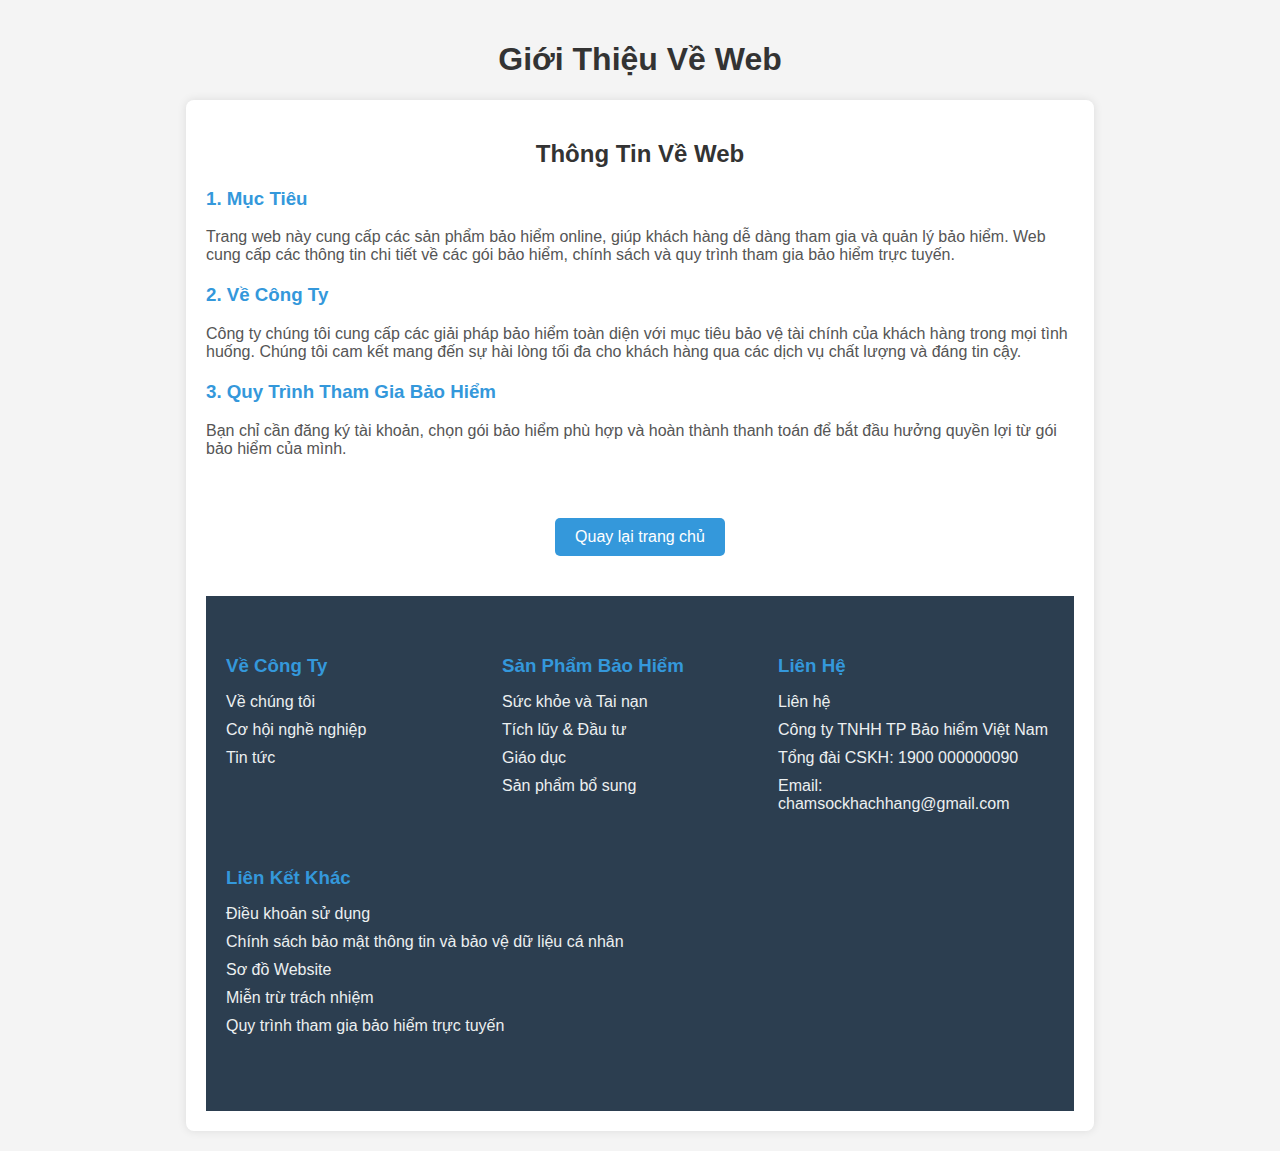
<file: support.html>
<!DOCTYPE html>
<html lang="vi">
<head>
    <meta charset="UTF-8">
    <meta name="viewport" content="width=device-width, initial-scale=1.0">
    <title>Giới Thiệu Về Web</title>
    <style>
        body {
            font-family: Arial, sans-serif;
            background-color: #f4f4f4;
            margin: 0;
            padding: 20px;
        }

        h1, h2 {
            color: #333;
            text-align: center;
        }

        .about-container {
            background-color: #fff;
            padding: 20px;
            border-radius: 8px;
            box-shadow: 0 0 10px rgba(0, 0, 0, 0.1);
            width: 70%;
            margin: 0 auto;
        }

        .section {
            margin-bottom: 20px;
        }

        .section h3 {
            color: #3498db;
        }

        .section p {
            font-size: 16px;
            color: #555;
        }

        .contact-info {
            text-align: center;
            margin-top: 40px;
        }

        .back-home-btn {
            display: inline-block;
            padding: 10px 20px;
            background-color: #3498db;
            color: white;
            font-size: 16px;
            text-align: center;
            text-decoration: none;
            border-radius: 5px;
            margin-top: 20px;
            transition: background-color 0.3s ease;
        }

        .back-home-btn:hover {
            background-color: #2980b9;
        }

        footer {
            background-color: #2c3e50;
            color: #ecf0f1;
            padding: 40px 20px;
            margin-top: 40px;
        }

        .footer-container {
            display: flex;
            flex-wrap: wrap;
            justify-content: space-between;
            max-width: 1200px;
            margin: 0 auto;
        }

        .footer-section {
            flex: 1;
            min-width: 220px;
            margin-bottom: 20px;
        }

        .footer-section h3 {
            color: #3498db;
            margin-bottom: 15px;
        }

        .footer-section ul {
            list-style-type: none;
            padding: 0;
        }

        .footer-section ul li {
            margin: 10px 0;
        }

        .footer-section ul li a {
            color: #ecf0f1;
            text-decoration: none;
            font-size: 16px;
        }

        .footer-section ul li a:hover {
            text-decoration: underline;
        }

        .footer-section a {
            color: #ecf0f1;
        }

        .footer-section a:hover {
            color: #3498db;
        }
    </style>
</head>
<body>

    <h1>Giới Thiệu Về Web</h1>

    <div class="about-container">
        <h2>Thông Tin Về Web</h2>

        <!-- Mô tả về web -->
        <div class="section">
            <h3>1. Mục Tiêu</h3>
            <p>Trang web này cung cấp các sản phẩm bảo hiểm online, giúp khách hàng dễ dàng tham gia và quản lý bảo hiểm. Web cung cấp các thông tin chi tiết về các gói bảo hiểm, chính sách và quy trình tham gia bảo hiểm trực tuyến.</p>
        </div>

        <!-- Thông tin về công ty -->
        <div class="section">
            <h3>2. Về Công Ty</h3>
            <p>Công ty chúng tôi cung cấp các giải pháp bảo hiểm toàn diện với mục tiêu bảo vệ tài chính của khách hàng trong mọi tình huống. Chúng tôi cam kết mang đến sự hài lòng tối đa cho khách hàng qua các dịch vụ chất lượng và đáng tin cậy.</p>
        </div>

        <!-- Quy trình tham gia bảo hiểm -->
        <div class="section">
            <h3>3. Quy Trình Tham Gia Bảo Hiểm</h3>
            <p>Bạn chỉ cần đăng ký tài khoản, chọn gói bảo hiểm phù hợp và hoàn thành thanh toán để bắt đầu hưởng quyền lợi từ gói bảo hiểm của mình.</p>
        </div>

        <div class="contact-info">
            <a href="index.html" class="back-home-btn">Quay lại trang chủ</a>
        </div>

        <footer>
            <div class="footer-container">
                <!-- Chuyên mục thông tin về công ty -->
                <div class="footer-section">
                    <h3>Về Công Ty</h3>
                    <ul>
                        <li><a href="about-us.html">Về chúng tôi</a></li>
                        <li><a href="career.html">Cơ hội nghề nghiệp</a></li>
                        <li><a href="news.html">Tin tức</a></li>
                    </ul>
                </div>
        
                <!-- Chuyên mục sản phẩm bảo hiểm -->
                <div class="footer-section">
                    <h3>Sản Phẩm Bảo Hiểm</h3>
                    <ul>
                        <li><a href="health-accident.html">Sức khỏe và Tai nạn</a></li>
                        <li><a href="investment.html">Tích lũy & Đầu tư</a></li>
                        <li><a href="education.html">Giáo dục</a></li>
                        <li><a href="supplementary.html">Sản phẩm bổ sung</a></li>
                    </ul>
                </div>
        
                <!-- Thông tin liên hệ -->
                <div class="footer-section">
                    <h3>Liên Hệ</h3>
                    <ul>
                        <li><a href="contact.html">Liên hệ</a></li>
                        <li>Công ty TNHH TP Bảo hiểm Việt Nam</li>
                        <li>Tổng đài CSKH: <a href="tel:+19000000090">1900 000000090</a></li>
                        <li>Email: <a href="mailto:chamsockhachhang@.vn">chamsockhachhang@gmail.com</a></li>
                    </ul>
                </div>
        
                <!-- Liên kết khác -->
                <div class="footer-section">
                    <h3>Liên Kết Khác</h3>
                    <ul>
                        <li><a href="terms-of-use.html">Điều khoản sử dụng</a></li>
                        <li><a href="privacy-policy.html">Chính sách bảo mật thông tin và bảo vệ dữ liệu cá nhân</a></li>
                        <li><a href="site-map.html">Sơ đồ Website</a></li>
                        <li><a href="disclaimer.html">Miễn trừ trách nhiệm</a></li>
                        <li><a href="online-insurance-process.html">Quy trình tham gia bảo hiểm trực tuyến</a></li>
                    </ul>
                </div>
            </div>
        </footer>
    </div>

</body>
</html>
</file>
<file: style.css>
/* Thiết lập chung */
body {
    font-family: Arial, sans-serif;
    margin: 0;
    padding: 0;
    color: #333;
}

header {
    background-color: #0073e6;
    color: white;
    padding: 20px 0;
    text-align: center;
}

header h1 {
    margin: 0;
    font-size: 2em;
}

nav ul {
    list-style: none;
    padding: 0;
    margin: 10px 0 0;
    display: flex;
    justify-content: center;
    gap: 20px;
}

nav a {
    color: white;
    text-decoration: none;
    font-weight: bold;
}

nav a:hover {
    text-decoration: underline;
}

/* Phần Sản Phẩm */
.packages {
    text-align: center;
    padding: 40px 20px;
    background-color: #f9f9f9;
}

.package-list {
    display: flex;
    justify-content: center;
    flex-wrap: wrap;
    gap: 20px;
}

.package {
    background-color: white;
    padding: 20px;
    border-radius: 8px;
    box-shadow: 0px 4px 8px rgba(0, 0, 0, 0.1);
    width: 300px;
    transition: transform 0.3s ease, box-shadow 0.3s ease;
}

.package:hover {
    transform: translateY(-10px);
    box-shadow: 0px 8px 16px rgba(0, 0, 0, 0.2);
}

/* Phần Ưu Đãi */
.benefits {
    padding: 40px 20px;
    text-align: center;
}

.benefit-list {
    display: flex;
    justify-content: center;
    gap: 20px;
    flex-wrap: wrap;
}

.benefit img {
    width: 80px;
    margin-bottom: 15px;
}

/* Phần Liên Hệ */
.contact {
    padding: 40px 20px;
    background-color: #0073e6;
    color: white;
    text-align: center;
}

.contact ul {
    list-style: none;
    padding: 0;
    margin: 20px 0;
}

.contact form {
    margin-top: 20px;
}

.contact label {
    display: block;
    margin-bottom: 5px;
}

.contact input, .contact textarea {
    width: 100%;
    padding: 10px;
    margin-bottom: 15px;
    border-radius: 5px;
    border: none;
    outline: none;
}

.contact button {
    background-color: white;
    color: #0073e6;
    border: none;
    padding: 10px 20px;
    border-radius: 5px;
    cursor: pointer;
    transition: background-color 0.3s;
}

.contact button:hover {
    background-color: #005bb5;
    color: white;
}

/* Footer */
footer {
    background-color: #333;
    color: white;
    text-align: center;
    padding: 10px;
}
/* CSS cho slideshow */
.slideshow-container {
    position: relative;
    width: 80%; /* Điều chỉnh kích thước cho phù hợp */
    margin: auto; /* Căn giữa theo chiều ngang */
    overflow: hidden; /* Ẩn phần dư thừa khi chuyển đổi hình ảnh */
    display: flex;
    justify-content: center; /* Căn giữa theo chiều ngang */
    align-items: center; /* Căn giữa theo chiều dọc */
    height: 400px; /* Đặt chiều cao cho slideshow */
}

.mySlides {
    display: none;
}

.slideshow-container img {
    width: 100%;
    height: auto;
    border-radius: 8px; /* Tạo góc bo tròn cho hình ảnh */
    box-shadow: 0 4px 8px rgba(0, 0, 0, 0.1); /* Tạo bóng đổ cho hình ảnh */
}

nav ul li a {
    padding: 10px 15px;
    text-decoration: none;
    color: #f9f9f9; /* Adjust the color */
    transition: color 0.3s;
}

nav ul li a:hover {
    color: #ff6600; /* Color on hover */
}
.package-image {
    width: 80%; /* Đặt chiều rộng của hình ảnh là 80% */
    height: auto; /* Giữ tỷ lệ khung hình của ảnh */
    margin-bottom: 10px; /* Khoảng cách dưới hình ảnh */
    border-radius: 8px; /* Tạo góc bo tròn cho hình ảnh */
    display: block; /* Đảm bảo hình ảnh không bị lấn ra ngoài */
    margin-left: auto; /* Căn giữa hình ảnh */
    margin-right: auto; /* Căn giữa hình ảnh */
}

/* CSS cho phần Hỗ Trợ Khách Hàng */
.contact {
    background-color: #f9f9f9; /* Màu nền sáng cho phần này */
    padding: 40px;
    border-radius: 10px; /* Bo góc để mềm mại hơn */
    box-shadow: 0 4px 12px rgba(0, 0, 0, 0.1); /* Tạo bóng đổ cho phần này */
    margin: 40px 0; /* Khoảng cách phía trên và dưới */
    text-align: center; /* Căn giữa nội dung */
}

.contact h2 {
    font-size: 28px;
    color: #333; /* Màu chữ tối cho tiêu đề */
    margin-bottom: 20px; /* Khoảng cách dưới tiêu đề */
}

.contact p {
    font-size: 16px;
    color: #666; /* Màu chữ nhẹ cho đoạn văn */
    margin-bottom: 20px;
    line-height: 1.6; /* Tăng khoảng cách giữa các dòng văn bản */
}

.contact ul {
    list-style: none; /* Bỏ dấu chấm ở đầu danh sách */
    padding: 0;
}

.contact ul li {
    font-size: 18px;
    color: #333;
    margin: 10px 0; /* Khoảng cách giữa các mục trong danh sách */
    display: flex;
    align-items: center; /* Căn giữa các phần tử của danh sách */
    justify-content: center; /* Căn giữa phần tử */
}

.contact ul li::before {
    content: "📞"; /* Biểu tượng điện thoại */
    font-size: 24px;
    margin-right: 10px; /* Khoảng cách giữa biểu tượng và text */
}

.contact ul li a {
    text-decoration: none;
    color: #007BFF; /* Màu chữ khi có liên kết */
    font-weight: bold;
}

.contact ul li a:hover {
    color: #0056b3; /* Màu chữ khi hover */
    text-decoration: underline; /* Gạch chân khi hover */
}

.contact ul li:first-child::before {
    content: "📧"; /* Biểu tượng email cho email */
}

.contact ul li:nth-child(2)::before {
    content: "📱"; /* Biểu tượng điện thoại cho hotline */
}

.contact ul li:nth-child(3)::before {
    content: "📍"; /* Biểu tượng địa chỉ */
}

/* Cấu trúc chung của trang */
body {
    font-family: 'Arial', sans-serif;
    background-color: #f4f4f4;
    margin: 0;
    padding: 0;
}

/* Tiêu đề của trang */
h2, h3 {
    color: #2c3e50;
    font-size: 24px;
    margin-bottom: 10px;
    text-align: center;
}

/* Căn chỉnh mô tả và giá */
#package-name {
    font-size: 28px;
    color: #3498db;
    text-align: center;
    margin-top: 20px;
}

#package-description {
    font-size: 18px;
    color: #7f8c8d;
    text-align: center;
    margin-bottom: 20px;
}

#package-price {
    font-size: 22px;
    color: #e74c3c;
    font-weight: bold;
    text-align: center;
    margin-bottom: 20px;
}

/* Phần chi tiết gói bảo hiểm */
.details {
    background-color: #ffffff;
    border-radius: 8px;
    box-shadow: 0 4px 8px rgba(0, 0, 0, 0.1);
    padding: 20px;
    margin-top: 30px;
    width: 80%;
    max-width: 900px;
    margin-left: auto;
    margin-right: auto;
}

/* Danh sách quyền lợi, điều kiện, tiện ích */
.details ul {
    list-style-type: none;
    padding: 0;
}

.details ul li {
    font-size: 16px;
    color: #34495e;
    margin-bottom: 10px;
    padding-left: 20px;
    position: relative;
}

.details ul li::before {
    content: "✔";
    position: absolute;
    left: 0;
    color: #2ecc71;
    font-size: 18px;
}

/* Nút quay lại trang chủ */
.btn {
    display: inline-block;
    background-color: #3498db;
    color: #fff;
    text-decoration: none;
    padding: 12px 20px;
    border-radius: 5px;
    font-size: 16px;
    margin-top: 20px;
    text-align: center;
    transition: background-color 0.3s ease;
}

.btn:hover {
    background-color: #2980b9;
}

/* Cải thiện responsive */
@media (max-width: 768px) {
    #package-name {
        font-size: 24px;
    }
    #package-description {
        font-size: 16px;
    }
    #package-price {
        font-size: 20px;
    }
    .details {
        width: 90%;
    }
}
</file>
